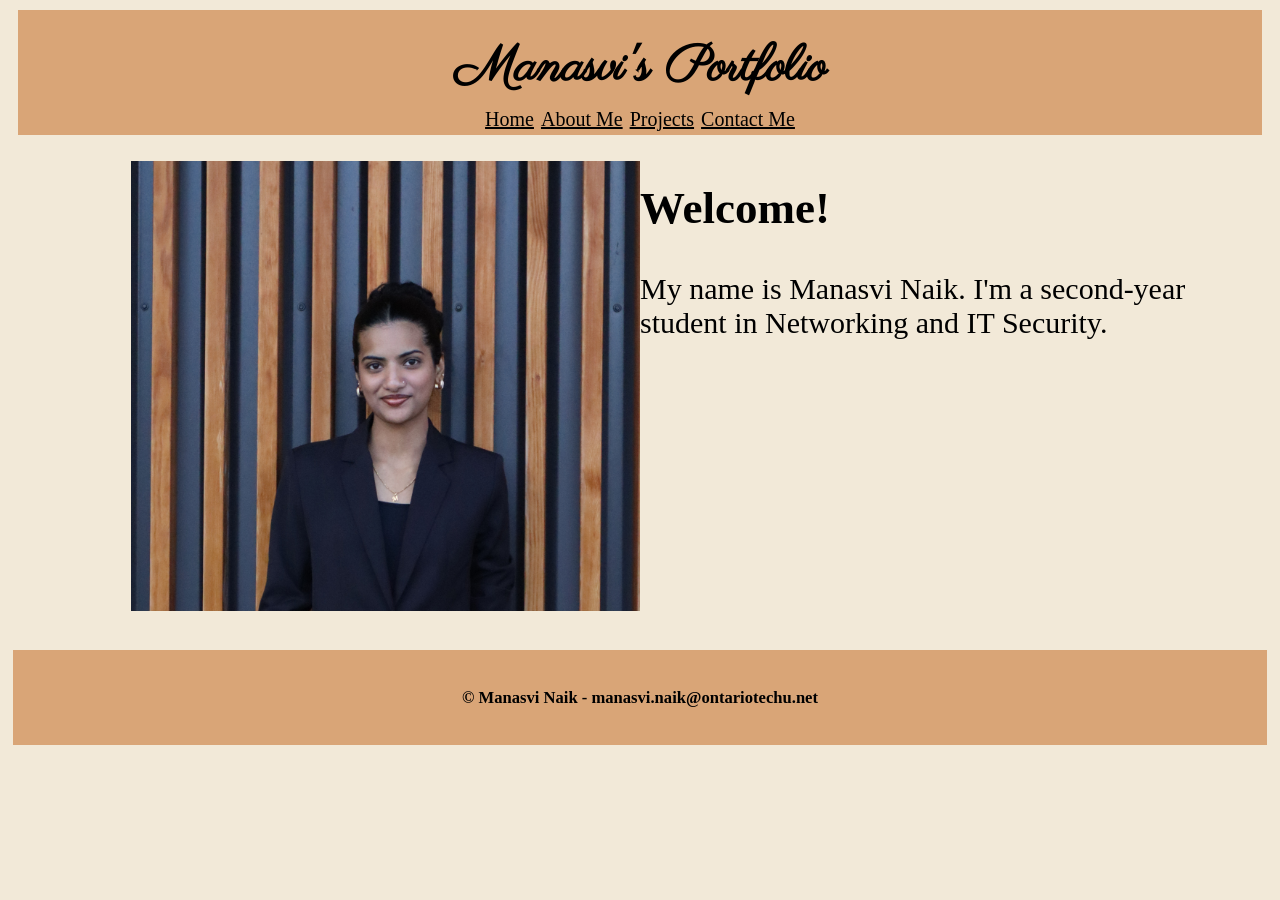
<file: index.html>
<!DOCTYPE html>
<head>
    
    <meta charset="UTF-8">
    <meta name="viewport" content="width=device-width, initial-scale=1.0">
    <title>Homepage</title>
    <!--Stylesheets listed for all different view points (mobile, tablet, laptop)-->
    <link rel="stylesheet" href="mobile.css" media="only screen and (max-width: 480px)">
    <link rel="stylesheet" href="tablet.css" media="screen and (min-width: 481px) and (max-width: 960px)">
    <link rel="stylesheet" href="laptop.css" media="screen and (min-width: 961px)">
    <!--Fonts embedded from Google Fonts-->
    <link rel="preconnect" href="https://fonts.googleapis.com">
    <link rel="preconnect" href="https://fonts.gstatic.com" crossorigin>
    <link href="https://fonts.googleapis.com/css2?family=Ribeye&display=swap" rel="stylesheet">  
    <link href="https://fonts.googleapis.com/css2?family=Lobster+Two:ital,wght@0,400;0,700;1,400;1,700&family=Parisienne&family=Ribeye&display=swap" rel="stylesheet">
</head>
<body>
        <header>
            <h1>Manasvi's Portfolio</h1>
            <nav>
                   <!--Navigation links to all other pages in the portfolio-->
                    <a href="index.html" class="active">Home</a>
                    <a href="blog.html">About Me</a>
                    <a href="projects.html">Projects</a>
                    <a href="contact.html">Contact Me</a>           
                
            </nav>
        </header>
       

    <!--Left-Column for Homepage which includes my profile picture-->
    <div id="left-column-homepage">
        <figure>
            <!--Embedded an image-->
            <img src="ProfilePhoto.jpg">
        </figure>

    </div>

    <!--Right-Column for Homepage which includes my a brief description of myself-->
    <div id="right-column-homepage">
        <h2>Welcome!</h2>
        <p>My name is Manasvi Naik. I'm a second-year student in Networking and IT Security.</p>
        
        
    </div>
       
    <!--Clear class to remote all float css-->
    <div class="clear"></div>

    <!--Footer with name, email, and copyright-->
    <div id="footer">
        <h5>© Manasvi Naik - manasvi.naik@ontariotechu.net</h5>
     </div>
    
</body>
</html>
</file>
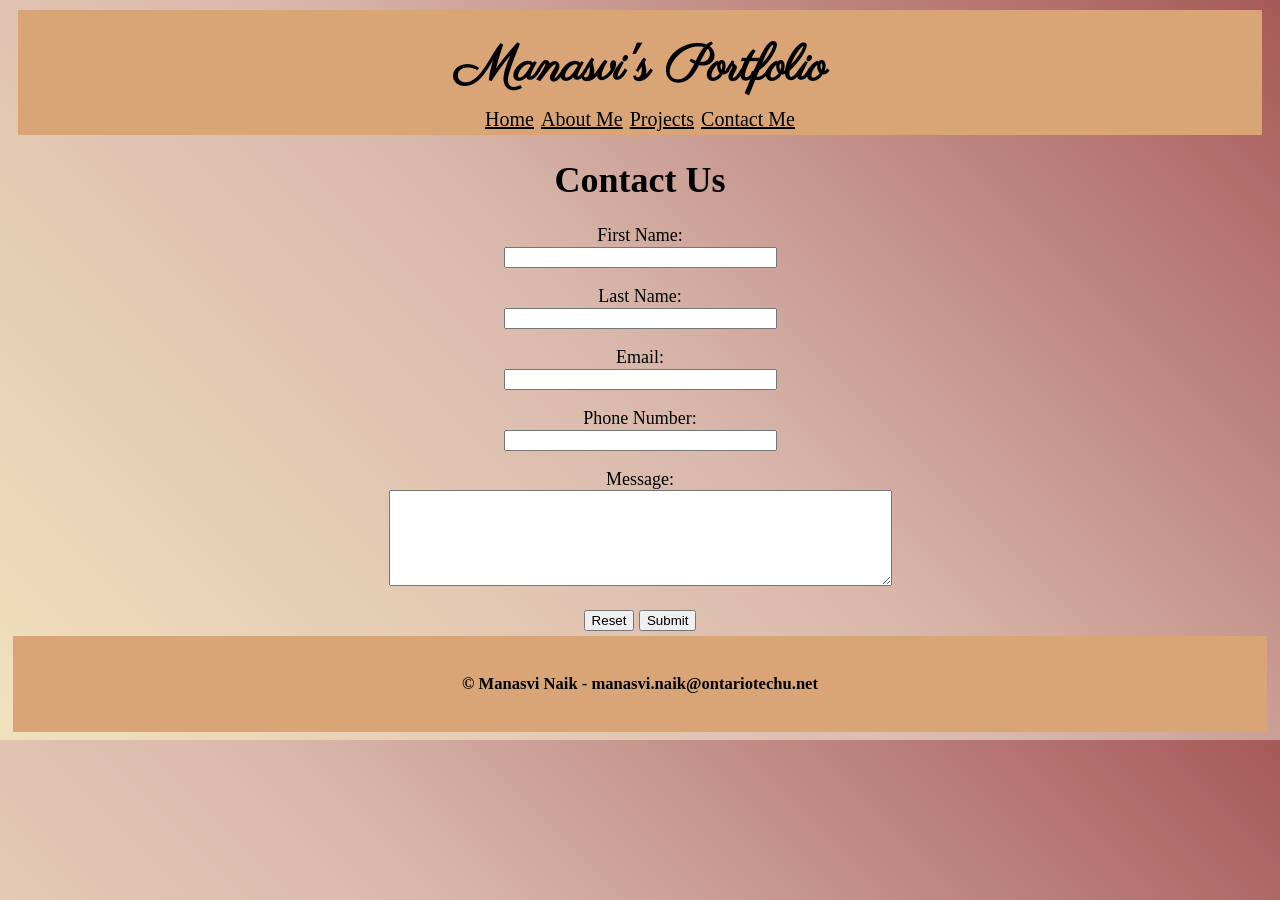
<file: contact.html>
<!DOCTYPE html>
<html>
    <head>
    <meta charset="UTF-8">
    <meta name="viewport" content="width=device-width, initial-scale=1.0">
    <title>Homepage</title>
    <!--Stylesheets listed for all different view points (mobile, tablet, laptop)-->
    <link rel="stylesheet" href="mobile.css" media="only screen and (max-width: 480px)">
    <link rel="stylesheet" href="tablet.css" media="screen and (min-width: 481px) and (max-width: 960px)">
    <link rel="stylesheet" href="laptop.css" media="screen and (min-width: 961px)">
    <!--Fonts embedded from Google Fonts-->
    <link rel="preconnect" href="https://fonts.googleapis.com">
    <link rel="preconnect" href="https://fonts.gstatic.com" crossorigin>
    <link href="https://fonts.googleapis.com/css2?family=Ribeye&display=swap" rel="stylesheet">  
    <link href="https://fonts.googleapis.com/css2?family=Lobster+Two:ital,wght@0,400;0,700;1,400;1,700&family=Parisienne&family=Ribeye&display=swap" rel="stylesheet">
</head>

    <body class="contactpage">
         <header>
            <h1>Manasvi's Portfolio</h1>
            <nav>
                   <!--Navigation links to all other pages in the portfolio-->
                    <a href="index.html" class="active">Home</a>
                    <a href="blog.html">About Me</a>
                    <a href="projects.html">Projects</a>
                    <a href="contact.html">Contact Me</a>           
                
            </nav>
        </header>

        <!--Creating the form to contact me-->
            <form 
            action="mailto:manasvi.naik@ontariotechu.net"
            method="post" 
            enctype="text/plain" 
            name="contant_form">
            <h1>Contact Us</h1>
            <!--Add sections for first name, last name, email, number, and message-->
                <p>
                    <label for="first_name">First Name:</label><br>
                    <input type = "text" id="first_name" size="32" required>
                </p>
                <p>
                    <label for="last_name">Last Name:</label><br>
                    <input type = "text" id="last_name" size="32" required>
                </p>
                  <p>
                    <label for="email">Email:</label><br>
                    <input type = "email" id="email" size="32" required>
                </p>
                <!--Double Check this Section-->
                <p>
                    <label for="number">Phone Number:</label><br>
                    <input type = "tel" id="number" size="32">
                </p>
                  <p>
                    <label for="message">Message:</label><br>
                    <textarea name = "message" cols="60" rows="6"></textarea> 
                </p>
                <!--Reset and Submit Button-->

                <input type="reset" value="Reset">
                <input type="submit" value="Submit">
            </form>

    
    <!--Clear class to remote all float css-->
    <div class="clear"></div>

    <!--Footer with name, email, and copyright-->
    <div id="footer">
        <h5>© Manasvi Naik - manasvi.naik@ontariotechu.net</h5>
    </div>
    </body>
</html>
</file>
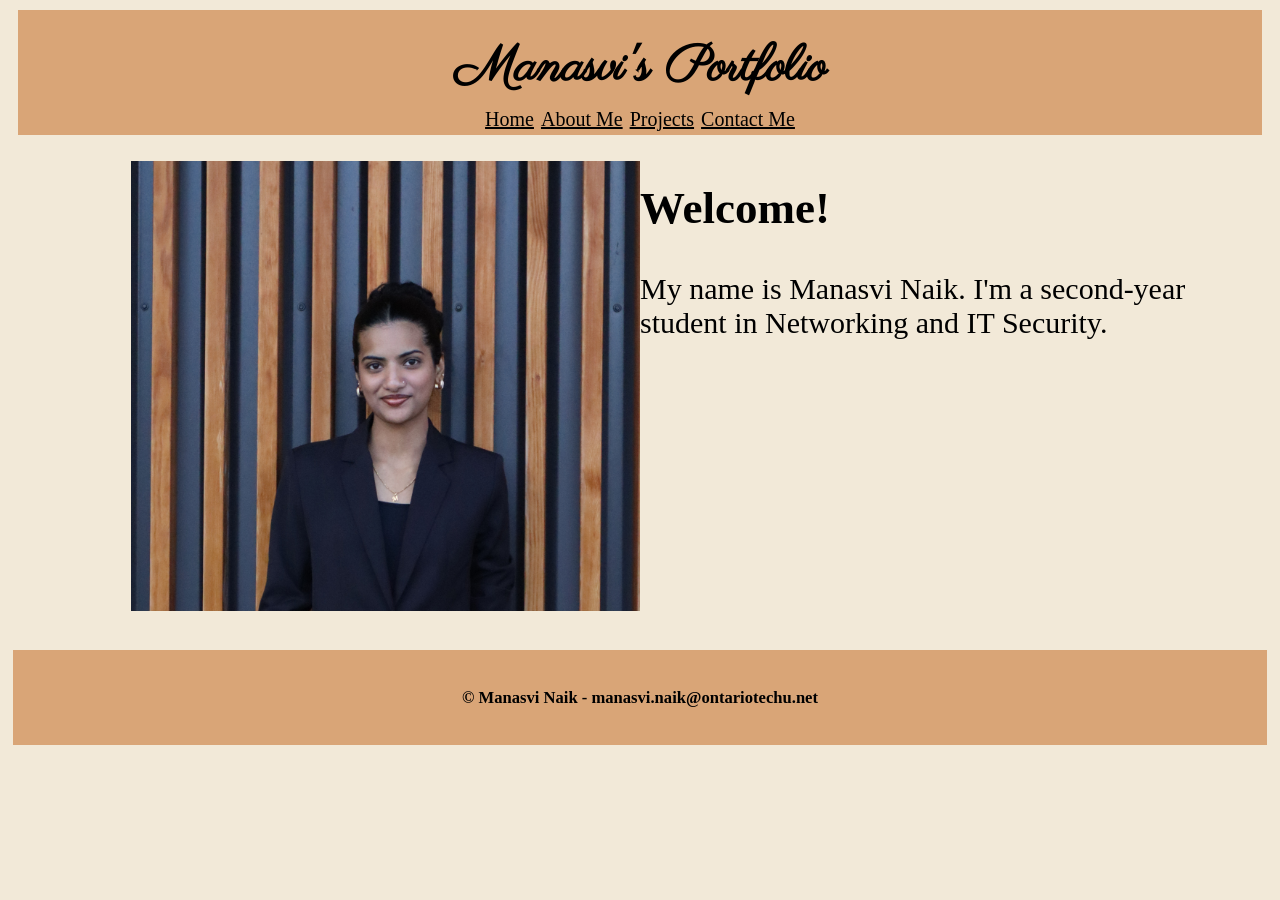
<file: homepage.html>
<!DOCTYPE html>
<head>
    
    <meta charset="UTF-8">
    <meta name="viewport" content="width=device-width, initial-scale=1.0">
    <title>Homepage</title>
    <!--Stylesheets listed for all different view points (mobile, tablet, laptop)-->
    <link rel="stylesheet" href="mobile.css" media="only screen and (max-width: 480px)">
    <link rel="stylesheet" href="tablet.css" media="screen and (min-width: 481px) and (max-width: 960px)">
    <link rel="stylesheet" href="laptop.css" media="screen and (min-width: 961px)">
    <!--Fonts embedded from Google Fonts-->
    <link rel="preconnect" href="https://fonts.googleapis.com">
    <link rel="preconnect" href="https://fonts.gstatic.com" crossorigin>
    <link href="https://fonts.googleapis.com/css2?family=Ribeye&display=swap" rel="stylesheet">  
    <link href="https://fonts.googleapis.com/css2?family=Lobster+Two:ital,wght@0,400;0,700;1,400;1,700&family=Parisienne&family=Ribeye&display=swap" rel="stylesheet">
</head>
<body>
        <header>
            <h1>Manasvi's Portfolio</h1>
            <nav>
                   <!--Navigation links to all other pages in the portfolio-->
                    <a href="homepage.html" class="active">Home</a>
                    <a href="blog.html">About Me</a>
                    <a href="projects.html">Projects</a>
                    <a href="contact.html">Contact Me</a>           
                
            </nav>
        </header>
       

    <!--Left-Column for Homepage which includes my profile picture-->
    <div id="left-column-homepage">
        <figure>
            <!--Embedded an image-->
            <img src="ProfilePhoto.jpg">
        </figure>

    </div>

    <!--Right-Column for Homepage which includes my a brief description of myself-->
    <div id="right-column-homepage">
        <h2>Welcome!</h2>
        <p>My name is Manasvi Naik. I'm a second-year student in Networking and IT Security.</p>
        
        
    </div>
       
    <!--Clear class to remote all float css-->
    <div class="clear"></div>

    <!--Footer with name, email, and copyright-->
    <div id="footer">
        <h5>© Manasvi Naik - manasvi.naik@ontariotechu.net</h5>
     </div>
    
</body>
</html>
</file>
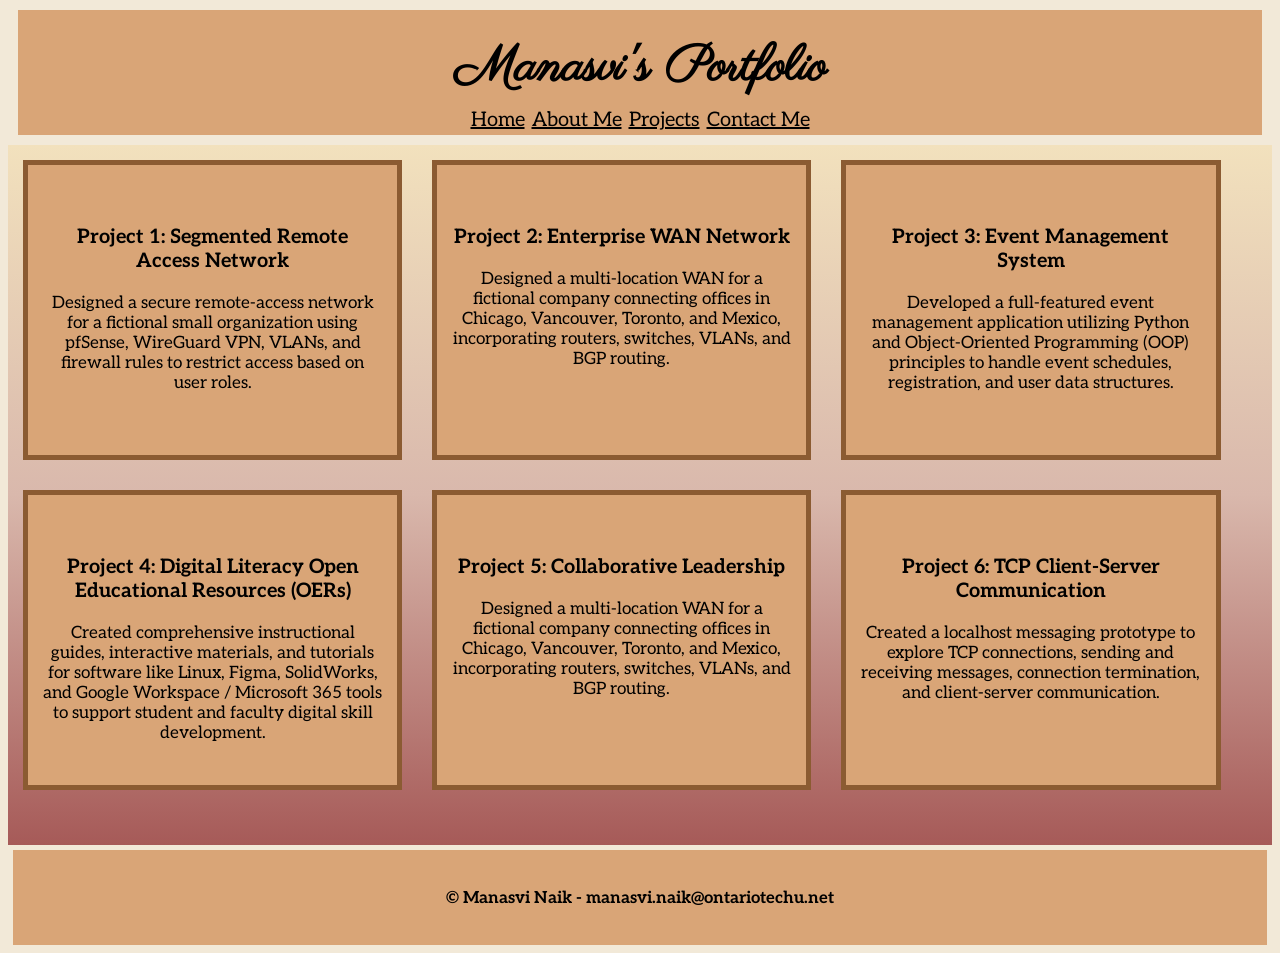
<file: projects.html>
<!DOCTYPE html>
<html lang="en">
<head>
    <meta charset="UTF-8">
    <meta name="viewport" content="width=device-width, initial-scale=1.0">
    <title>Homepage</title>
    <!--Stylesheets listed for all different view points (mobile, tablet, laptop)-->
    <link rel="stylesheet" href="mobile.css" media="only screen and (max-width: 480px)">
    <link rel="stylesheet" href="tablet.css" media="screen and (min-width: 481px) and (max-width: 960px)">
    <link rel="stylesheet" href="laptop.css" media="screen and (min-width: 961px)">
    <!--Fonts embedded from Google Fonts-->
    <link rel="preconnect" href="https://fonts.googleapis.com">
    <link rel="preconnect" href="https://fonts.gstatic.com" crossorigin>
    <link href="https://fonts.googleapis.com/css2?family=Ribeye&display=swap" rel="stylesheet">  
    <link href="https://fonts.googleapis.com/css2?family=Lobster+Two:ital,wght@0,400;0,700;1,400;1,700&family=Parisienne&family=Ribeye&display=swap" rel="stylesheet">
    <link href="https://fonts.googleapis.com/css2?family=Aleo:ital,wght@0,100..900;1,100..900&family=Lobster+Two:ital,wght@0,400;0,700;1,400;1,700&family=Parisienne&family=Ribeye&display=swap" rel="stylesheet">
</head>
<body>
     <header>
            <h1>Manasvi's Portfolio</h1>
            <nav>
                   <!--Navigation links to all other pages in the portfolio-->
                    <a href="index.html" class="active">Home</a>
                    <a href="blog.html">About Me</a>
                    <a href="projects.html">Projects</a>
                    <a href="contact.html">Contact Me</a>           
                
            </nav>
    </header>

<!--Created boxes to segment the projects that I created-->
<!--Each section is a different project with a header and description-->
    <article id ="projectpage">
        <section class="box">
            <h3>Project 1: Segmented Remote Access Network</h3>
            <p>Designed a secure remote-access network for a fictional small organization using pfSense, WireGuard VPN, VLANs, and firewall rules to restrict access based on user roles.</p>
        </section>

         <section class="box">
            <h3>Project 2: Enterprise WAN Network</h3>
            <p>Designed a multi-location WAN for a fictional company connecting offices in Chicago, Vancouver, Toronto, and Mexico, incorporating routers, switches, VLANs, and BGP routing.</p>
        </section>

        <section class="box">
            <h3>Project 3: Event Management System</h3>
            <p>Developed a full-featured event management application utilizing Python and Object-Oriented Programming (OOP) principles to handle event schedules, registration, and user data structures.</p>
        </section>

        <section class="box">
            <h3>Project 4: Digital Literacy Open Educational Resources (OERs)</h3>
            <p>Created comprehensive instructional guides, interactive materials, and tutorials for software like Linux, Figma, SolidWorks, and Google Workspace / Microsoft 365 tools to support student and faculty digital skill development.</p>
        </section>

        <section class="box">
            <h3>Project 5: Collaborative Leadership</h3>
            <p>Designed a multi-location WAN for a fictional company connecting offices in Chicago, Vancouver, Toronto, and Mexico, incorporating routers, switches, VLANs, and BGP routing.</p>
        </section>

        <section class="box">
            <h3>Project 6: TCP Client-Server Communication</h3>
            <p>Created a localhost messaging prototype to explore TCP connections, sending and receiving messages, connection termination, and client-server communication.</p>
        </section>
    </article>

    <!--Clear class to remote all float css-->
     <div class="clear"></div>

    <!--Footer with name, email, and copyright-->
    <div id="footer">
        <h5>© Manasvi Naik - manasvi.naik@ontariotechu.net</h5>
     </div>
    
</body>
</html>
</file>
<file: mobile.css>
/* CSS */
@charset "UTF-8";
/* Universal selector to ensure that all elements stay within the limits */
*{
    box-sizing: border-box;
}
/* General body font for the background */
body{
    background-color:#F2E9D8;
    font-family: Verdana, Geneva, Arial, sans-serif;
}
   
/* Header section that applies to all pages*/
header{
    background-color:#D9A577;
    color:black;
    margin: 10px;
    padding: 12px;
    height: 125px;
    text-align: center;
    line-height: 0.5;

/* Chosen Font for top header */
    font-family: "Parisienne", cursive;
    font-weight: 400;
    font-style: normal;
    font-size: 25px;
}

/* Line height to bring the two lines closer together */
nav{
    line-height: 0.5;
}

/* For text in navigation bar*/
header nav a{
color: black;
text-align: center;

font-size: 20px;
font-family: "Aleo", serif;
font-optical-sizing: auto;
font-weight:400;
font-style: normal;
}

/* For right column on homepage*/
#right-column-homepage
{
float: none;
width: 100%;
height: auto;
min-height: 0;
background-color:#F2E9D8;
padding: 10px;

font-family: "Aleo", serif;
font-optical-sizing: auto;
font-weight:400;
font-style: normal;
font-size: 22px;
}

/* For right column h2 within homepage*/
#right-column-homepage h2{
    font-family: "Parisienne", cursive;
    font-weight: 400;
    font-style: normal;
    font-size: 50px;
    margin-bottom: 10px;}

/* For right column within about me section */
#right-column-aboutme{
float: none;
    width: 100%;
    height: auto;
    min-height: 0;
    margin: 0;
    padding: 10px;
    text-align: left;

    font-family: "Aleo", serif;
    font-optical-sizing: auto;
    font-weight: 400;
    font-size: 16px;
    font-style: normal;
}

/*For left-column on homepage*/
#left-column-homepage{
float: none;
width: 100%;
background-color:#F2E9D8;
height:auto;
margin: 0px;
padding: 10px;
}

/*For image on homepage*/
figure img{
float: left;
width: 100%;
max-width: 100%;
height: auto;
}

/* To clear out all right and left columns before the footer */
.clear
{
clear: both;
}

/* Footer section that applies to all pages */
#footer
{
background-color: #D9A577;
width: auto;
height: auto;
min-height: 40px;
margin: 5px;
padding: 10px;
text-align: center;
font-family: "Aleo", serif;
font-optical-sizing: auto;
font-weight: 400;
font-size: 16px;
box-sizing: border-box;
}

/*Box layout on projects page*/
.box{
background-color: #D9A577;
width: 60%;
height: 500px; 
float: left;

text-align: center;
font-family: "Aleo", serif;
font-optical-sizing: auto;
font-weight:400;
font-style: normal;
font-size: 20px;
border:5px solid hsl(28, 47%, 37%);
}

/* Used to add linear gradient to project page */
#projectpage{
min-height: 3000px;
background:linear-gradient(to bottom, #F2E1BD 0%, #D9B8AC 50%, #A65A58 100%);
}

/* Used to add angled gradient to project page */
.contactpage{
min-height: 500px;
background:linear-gradient(45deg, #F2E1BD 0%, #D9B8AC 50%, #A65A58 100%);
text-align: center;

font-family: "Aleo", serif;
font-optical-sizing: auto;
font-size: 18px;
font-weight:400;
}
/* This is for the heading part of each box */
.box h3{
    padding-left: 15px;
    padding-right: 15px;
    padding-top: 40px;

}

/* This is for the text part of each box */
.box p{
    padding-left: 15px; 
    padding-right: 15px;

}

/* Box background in projects page changes colour when someone hovers over it */
.box:hover{
background-color:#F2E1BD;
border-color:#8C5C32;
}
</file>
<file: tablet.css>
/* CSS */
@charset "UTF-8";

/* Universal selector to ensure that all elements stay within the limits */
*{
    box-sizing: border-box;
}

/* General body font and colour for the background */
body{
    background-color:#F2E9D8;
    font-family: Verdana, Geneva, Arial, sans-serif;
}
   
/* Header section that applies to all pages*/
header{
    background-color:#D9A577;
    color:black;
    margin: 0;
    padding: 12px;
    height: auto;
    min-height: 130px;
    text-align: center;
    font-size: 22px;

/* Chosen Font for top header */
    font-family: "Parisienne", cursive;
    font-weight: 400;
    font-style: normal;
    font-size: 25px;
}

/* Line height to bring the two lines closer together */
nav{
    line-height: 0.5;
}

/* For text in navigation bar*/
header nav a{
color: black;
text-align: center;

font-size: 20px;
font-family: "Aleo", serif;
font-optical-sizing: auto;
font-weight:400;
font-style: normal;
}

/* For right column on homepage*/
#right-column-homepage
{
float: none;
width: 100%;
height: auto;
min-height: 0;
padding: 15px;
background-color: #F2E9D8;
font-family: "Aleo", serif;
font-size: 22px;

}

/* For right column h2 within homepage*/
#right-column h2{
    font-family: "Parisienne", cursive;
    font-weight: 400;
    font-style: normal;
    font-size: 50px;
    margin-bottom: 10px;}

/* For right column within about me section */
#right-column-aboutme{
width: 100%;
height: auto;
min-height: 400px;

font-family: "Aleo", serif;
font-optical-sizing: auto;
font-weight:400;
font-size: 16px;
font-style: normal;
}

/*For left-column on homepage*/
#left-column-homepage{
float: none;
width: 100%;
height: auto;
min-height: 0;
margin: 0;
padding: 0;
background-color: #F2E9D8;
}

#left-column-homepage figure {
margin: 0;
padding: 0;
width: 100%;
}

/*For image on homepage*/
figure img{
display: block;
float: none;
width: 100%;
max-width: 100%;
height: auto;
margin: 0;
}

/* To clear out all right and left columns before the footer */
.clear
{
clear: both;
}

/* Footer section that applies to all pages */
#footer
{
background-color: #D9A577;
height:auto;
min-height: 40px;
margin: 5px;
padding: 10px;
text-align: center;

font-family: "Aleo", serif;
font-optical-sizing: auto;
font-weight:400;
font-size: 16px;
}



video{
width: 500px;
height: auto;
}

/*Box layout on projects page*/
.box{
background-color: #D9A577;
width: 47%;
height: 350px; 
float: left;
padding: 5px;


text-align: center;
font-family: "Aleo", serif;
font-optical-sizing: auto;
font-weight:400;
font-style: normal;
font-size: 16px;
border:5px solid hsl(28, 47%, 37%);
}

/* Used to add linear gradient to project page */
#projectpage{
min-height: 1200px;
background:linear-gradient(to bottom, #F2E1BD 0%, #D9B8AC 50%, #A65A58 100%);
}

/* Used to add angled gradient to project page */
.contactpage{
min-height: 500px;
background:linear-gradient(45deg, #F2E1BD 0%, #D9B8AC 50%, #A65A58 100%);
text-align: center;

font-family: "Aleo", serif;
font-optical-sizing: auto;
font-size: 18px;
font-weight:400;
}
/* This is for the heading part of each box */
.box h3{
    padding-left: 15px;
    padding-right: 15px;
    padding-top: 40px;

}

/* This is for the text part of each box */
.box p{
    padding-left: 15px; 
    padding-right: 15px;

}

/* Box background in projects page changes colour when someone hovers over it */
.box:hover{
background-color:#F2E1BD;
border-color:#8C5C32;
}
</file>
<file: laptop.css>
/* CSS */
@charset "UTF-8";
/* Universal selector to ensure that all elements stay within the limits */
*{
    box-sizing: border-box;
}
/* General body and colour font for the background */
body{
    background-color:#F2E9D8;
    font-family: Verdana, Geneva, Arial, sans-serif;
}
   
/* Header section that applies to all pages*/
header{
    background-color:#D9A577;
    color:black;
    margin: 10px;
    padding: 12px;
    height: 125px;
    text-align: center;
    line-height: 0.5;

/* Chosen Font for top header */
    font-family: "Parisienne", cursive;
    font-weight: 400;
    font-style: normal;
    font-size: 25px;
}

/* Line height to bring the two lines closer together */
nav{
    line-height: 0.5;
}

/* For text in navigation bar*/
header nav a{
color: black;
text-align: center;

font-size: 20px;
font-family: "Aleo", serif;
font-optical-sizing: auto;
font-weight:400;
font-style: normal;
}

/* For right column on homepage*/
#right-column-homepage
{
float: right;
width: 50%;
height: 500px;
background-color:#F2E9D8;

font-family: "Aleo", serif;
font-optical-sizing: auto;
font-weight:400;
font-style: normal;
font-size: 30px;
}

/* For right column h2 within homepage*/
#right-column h2{
    font-family: "Parisienne", cursive;
    font-weight: 400;
    font-style: normal;
    font-size: 70px;
    margin-bottom: 10px;}

/* For right column within about me section */
#right-column-aboutme{
float: right;
width: 55%;
height: 500px;

font-family: "Aleo", serif;
font-optical-sizing: auto;
font-weight:400;
font-size: 20px;
font-style: normal;
}

/*For left-column on homepage*/
#left-column-homepage{
float: left;
width: 50%;
background-color:#F2E9D8;
height:500px;
margin: 0px;
padding: 0px;
}

/*For left-column on homepage*/
#left-column-aboutme{
float: left;
background-color:#F2E9D8;
height:500px;
margin: 0px;
padding: 0px;
}


video{
width: 600px;
height: auto;
}

/*For image on homepage*/
figure img{
float: left;
width: 530px;
height: 450px;
margin-left: 15%;
}

/* To clear out all right and left columns before the footer */
.clear
{
clear: both;
}

/* Footer section that applies to all pages */
#footer
{
 background-color: #D9A577;
min-height: 40px;
height: auto;
margin: 5px;
padding: 10px;
text-align: center;

font-family: "Aleo", serif;
    font-weight: 400;
    font-size: 20px;

}

/*Box layout on projects page*/
.box{
background-color: #D9A577;
width: 30%;
height: 300px; 
float: left;
margin: 15px;

text-align: center;
font-family: "Aleo", serif;
font-optical-sizing: auto;
font-weight:400;
font-style: normal;
font-size: 17px;
border:5px solid hsl(28, 47%, 37%);
}

/* Used to add linear gradient to project page */
#projectpage{
min-height: 700px;
background:linear-gradient(to bottom, #F2E1BD 0%, #D9B8AC 50%, #A65A58 100%);
}

/* Used to add angled gradient to project page */
.contactpage{
min-height: 500px;
background:linear-gradient(45deg, #F2E1BD 0%, #D9B8AC 50%, #A65A58 100%);
text-align: center;

font-family: "Aleo", serif;
font-optical-sizing: auto;
font-size: 18px;
font-weight:400;
}
/* This is for the heading part of each box */
.box h3{
    padding-left: 15px;
    padding-right: 15px;
    padding-top: 40px;

}

/* This is for the text part of each box */
.box p{
    padding-left: 15px; 
    padding-right: 15px;

}

/* Box background in projects page changes colour when someone hovers over it */
.box:hover{
background-color:#F2E1BD;
border-color:#8C5C32;
}
</file>
